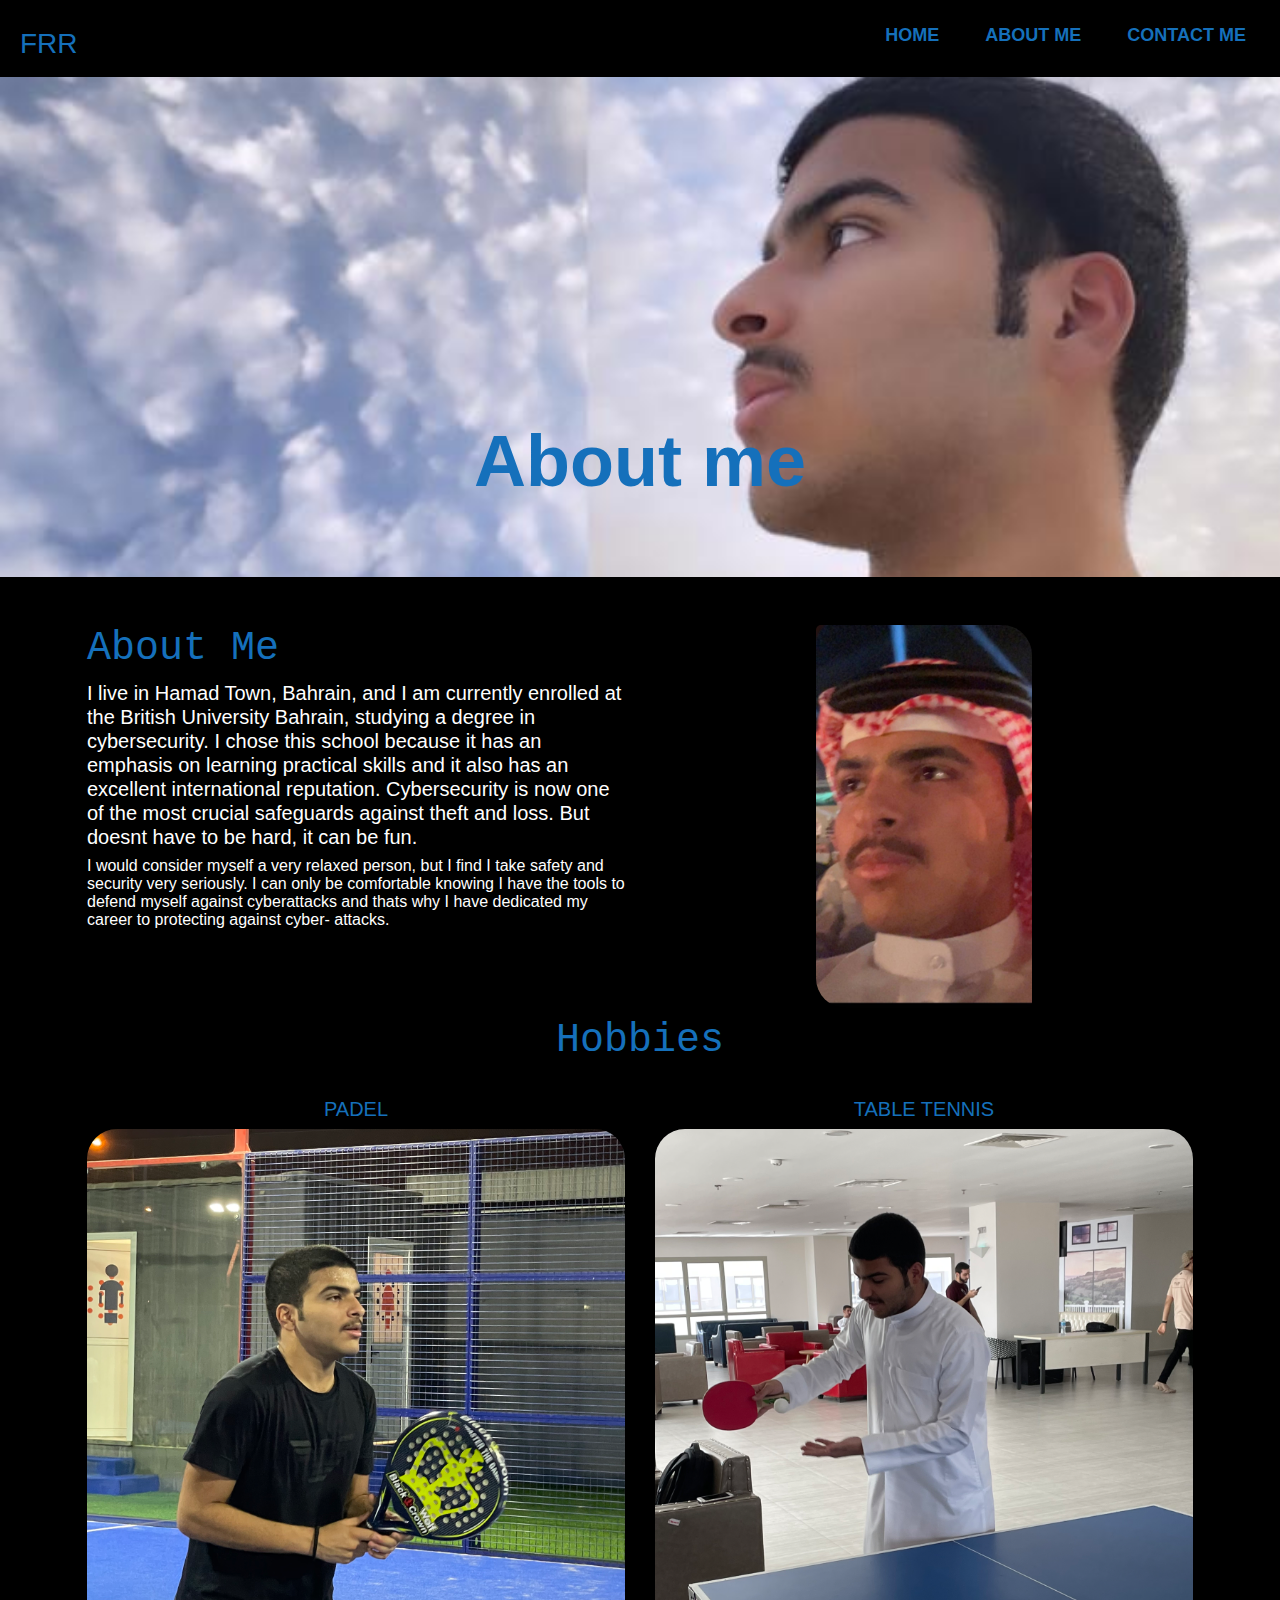
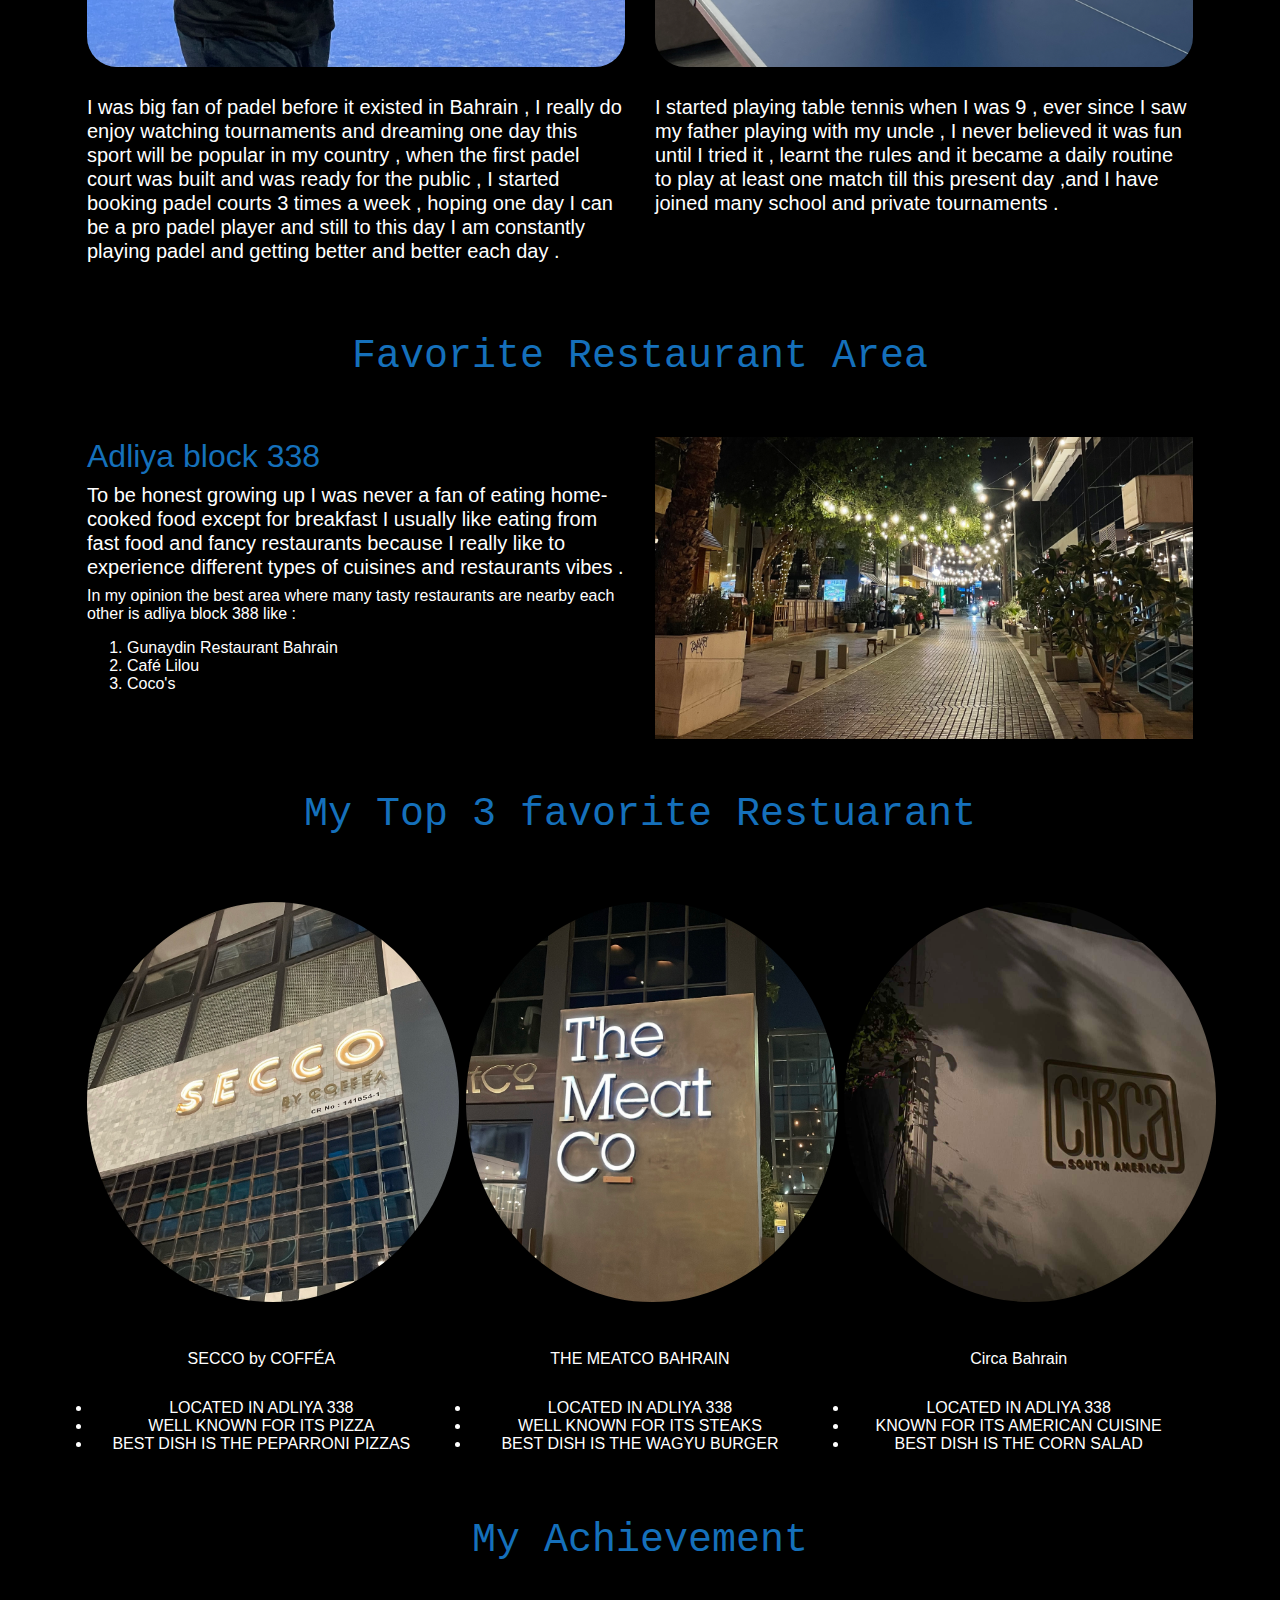
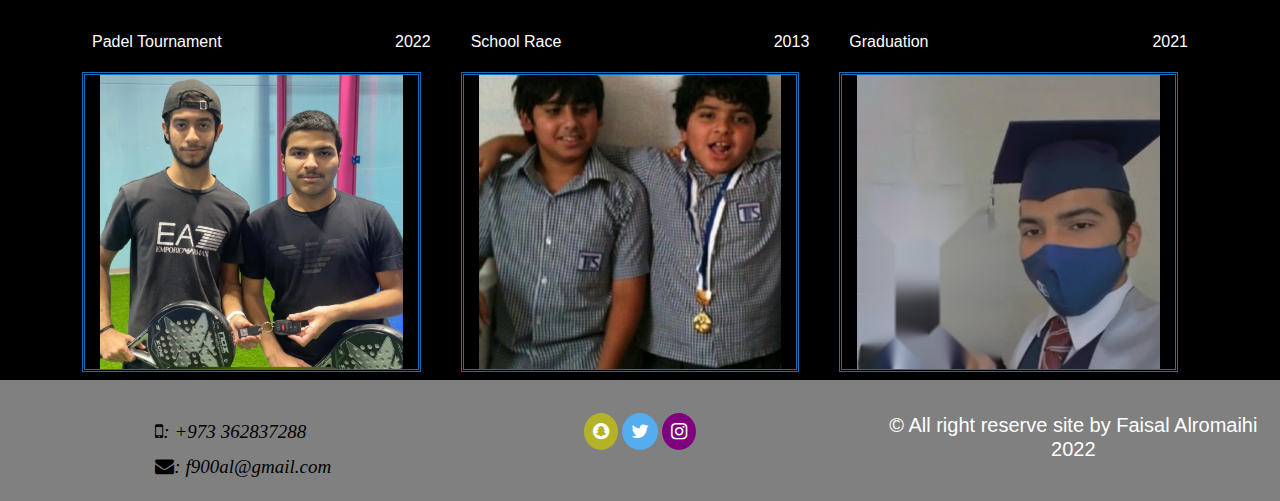
<file: about.html>
<!DOCTYPE html>
<html lang="en">

<head>
  <title>FAISAL - About Me</title>
  <meta charset="utf-8">
  
  <meta name="author" content="faisal Alromaihi">
  <meta name="keywords" content="portfolio faisal FRR ">
  <meta name="description" content="an website about me ">


  <link rel="stylesheet" href="https://cdnjs.cloudflare.com/ajax/libs/font-awesome/4.7.0/css/font-awesome.min.css">
  <link rel="stylesheet" href="about.css">
  <link rel="stylesheet" href="general.css">
</head>

<body>
  <!-- navbar -->
  <nav class="navigation-bar">
    <!-- LOGO -->
    <div class="logo">FRR</div>

  
    <div class="nav-links">
      <!-- List -->
      <ul class="menu">
  <li><a href="index.html">HOME</a></li>
   <li><a href="about.html">ABOUT ME</a></li>
   <li><a href="contact.html">CONTACT ME</a></li>

      </ul>
    </div>
  </nav>

  <!-- start banner -->
  <div class="header-pic mb-4" style="background-image: url(image/headerpic.jpg); background-size: 100% ;height: 500px;">
 <div class="container text-center">
  <div class="row">
     <div class=" banner-text">
       <h2 class="banner_title">About me</h2>
         
        </div>
      </div>
    </div>
  </div>
  <!-- end banner -->

  <!-- start about me -->
  <!-- about section -->
  <section class="container margin_top-15">
    <div class="row margin_top-15">
      <div class="colum_s margin_top-15">
        <h1 class="blue-text">About Me</h1>
        <h4 class="text-white">I live in
          Hamad Town, Bahrain, and I am currently enrolled at the British University Bahrain,
          studying a degree in cybersecurity. I chose this school because it has an emphasis on
          learning practical skills and it also has an excellent international reputation.
          Cybersecurity is now one of the most crucial safeguards against theft and loss.  But
          doesnt have to be hard, it can be fun. </h4>
        <p class="text-white" style="color: white;">I would consider myself a very relaxed person, but I find I take safety and security very
          seriously. I can only be comfortable knowing I have the tools to defend myself against
          cyberattacks and thats why I have dedicated my career to protecting against cyber-
          attacks.
           </p>
      </div>
      <div class="colum_s how-img margin_top-15">
        <img src="image/faisal2.jpg" alt="image of me " class="img-fluid" style="border-radius: 5px 30px 5px 30px;" />
      </div>
    </div>
  </section>
  <!-- end about section -->

  <!-- hobbies section -->
  <section class="container">
    <div class="row">
      <h1 style="text-align: center;" class="blue-text">Hobbies</h1>


      <div class="colum_s margin_top-15">
        <h4 class="blue-text text-center">PADEL</h4>
        <img
          src="image/padel.jpg" alt="padel"
          class="img-responsive" style="width:100%;  border-radius: 30px;">
        <h4 class="margin_top-15" style="color: white;"> I was big fan of padel before it existed in Bahrain , I really do enjoy watching tournaments and dreaming one day this sport will be popular in my country , when the first padel court was built and was ready for the public , I started booking padel courts 3 times a week ,
           hoping one day I can be a pro padel player and still to this day I am constantly playing padel and getting better and better each day . </h4>

      </div>

      <div class="colum_s margin_top-15">
        <h4 class="blue-text text-center">TABLE TENNIS</h4>
       <img
          src="image/ping.jpg" alt="pingpong"
          class="img-responsive" style="width:100%;  border-radius: 30px;">
        <h4 class="margin_top-15" style="color: white;">I started playing table tennis when I was 9 , ever since I saw my father playing with my uncle , I never believed it was fun until I tried it ,
       learnt the rules and it became a daily routine to play at least one match till this present day ,and I have joined many school and private tournaments . </h4>
      </div>

    </div>
  </section>
  <!-- end hobbies section -->

  <!-- resturant ection -->
  <section class="container margin_top-3 ">
    <div class="row">
      <h1 style="text-align: center;" class="blue-text margin_top-15">Favorite Restaurant Area</h1>

      <div class="colum_s margin_top-3 ">
        <h2 class="blue-text">Adliya block 338</h2>
        <h4 class="text-white">To be honest growing up I was never a fan of eating home-cooked food except for breakfast I 
        usually like eating from fast food  and fancy restaurants because I really like to experience different types of cuisines and restaurants vibes .</h4>
        <p class="text-white"> In my opinion the best area where many tasty restaurants are nearby each other is adliya block 388 like :  </p>

        <ol style="color: white;">
          <li>Gunaydin Restaurant Bahrain</li>
      <li>Café Lilou</li>
          <li>Coco's</li>
     </ol>
      </div>
      <div class="colum_s margin_top-3  ">
        <img src="image/area.jpg" alt="fav area" class="img-fluid" style="width: 100%;" />
      </div>
    </div>
    
  </section>

  <!-- end resturant section -->

  <!-- top restaurant picture  -->


  <section class="container margin_top-3 ">
    <h1 style="text-align: center;" class="blue-text">My Top 3 favorite Restuarant</h1>
    <div class="row margin_top-3 ">
      <div class="colum_f">
    <div class="Resturent">
          <img src="image/secco.jpg" alt="secco"  style="border-radius:50%;" class="margin_bottom-05 pics-10" />
        </div>
        <div class="row margin_top-05">
          <p class="text-center text-white margin_top-3 ">SECCO by COFFÉA  </p>
          <ul class="text-white text-center">
            <li>LOCATED IN ADLIYA 338</li>
         <li>WELL KNOWN FOR ITS PIZZA</li>
            <li>BEST DISH IS THE PEPARRONI PIZZAS</li>
           
          </ul>
        </div>
      </div>
      <div class="colum_f">
        <div class="Resturent">
          <img src="image/meat.jpg" alt="meatco"  style="border-radius:50%;" class="margin_bottom-05 pics-10" />
        </div>
        <div class="row margin_top-05">
          <p class="text-center text-white margin_top-3 ">THE MEATCO BAHRAIN</p>
          <ul class="text-white text-center">
         <li>LOCATED IN ADLIYA 338</li> 
            <li>WELL KNOWN FOR ITS STEAKS</li>
            <li>BEST DISH IS THE WAGYU BURGER </li>
        
          </ul>
        </div>
      </div>
      <div class="colum_f">
        <div class="Resturent">
          <img src="image/circa.jpg" alt="circa"  style="border-radius:50%;" class="margin_bottom-05 pics-10" />
        </div>
        <div class="row margin_top-05">
       <p class="text-center text-white margin_top-3 ">Circa Bahrain</p>
          <ul class="text-white text-center">
       <li>LOCATED IN ADLIYA 338</li>
            <li>KNOWN FOR ITS AMERICAN CUISINE</li>
       <li>BEST DISH IS THE CORN SALAD</li>
      
          </ul>
        </div>
      </div>
    </div>
  </section>
  <!-- end picture section -->

  <!-- start my achievement -->
  <section class="container margin_top-3 ">

    <h1 style="text-align: center;" class="blue-text">My Achievement</h1>

    <div class="row margin_top-3 ">
      <div class="colum_f">
      <div class="row">
          <div class="colum_s">
            <p class="text-white">Padel Tournament</p>
          </div>
          <div class="colum_s">
         <p class="text-white text-end">2022</p>
          </div>

          <div class="row">
            <div class="ach_img">
           <img src="image/padeltour.jpg" alt="padeltour" class="pics-10"  />
              <div>I joined a private padel tournament on 12/5/2022 with my closest friend I chose my team partner because we have joined many tournaments together and we really do understand so many game strategies we have
                 faced many difficult teams in this tournament but we came with the win and we have won a 2022 toyota land cruiser . </div>
         </div>
          </div>

        </div>
      </div>
      <div class="colum_f">
        <div class="row">
          <div class="colum_s">
            <p class="text-white">School Race</p>
       </div>
          <div class="colum_s ">
            <p class="text-white text-end">2013</p>
          </div>

          <div class="row">
        <div class="ach_img">
              <img src="image/tourn.jpg" alt="tour" class="pics-10" />
          <div>I joined a race tournament in 2013 , were we was competing against many different schools at that time I really worked hard trying to increase my stamina ,
                 I was hoping to win at first place but I ended winning at second place , and I got awarded with a gold medal .  </div>
            </div>
          </div>

        </div>
      </div>
      <div class="colum_f">
        <div class="row">
          <div class="colum_s">
      <p class="text-white">Graduation</p>
          </div>
       <div class="colum_s ">
       <p class="text-white text-end">2021</p>
    </div>


   <div class="row">
     <div class="ach_img">
   <img src="image/gardu.jpg" alt="achieve" class="pics-10" />
<div>After a long 12 years I graduated from my first and last school which is  talent international and the infant school I really studied hard , 
        it was the  toughest of my life</div>
     </div>
   </div>

        </div>
      </div>
    </div>

  </section><br>
  <!-- end my achievement -->

  <!-- start footer -->
  <footer class="container-fluid text-center" style="background-color: gray;">
    <div class="row">
      <div class="colum_f"><br>
    <p class="fa fa-mobile" style="display: flex; padding-bottom: 0%; margin-left:35% ;">
       <i>: +973 362837288</i>
        </p>
        <p class="fa fa-envelope" style="display: flex; padding-top: 0%; margin-left:35%;">
       <i>: f900al@gmail.com</i>
     </p>
      </div>
      <div class="colum_f"> <br>
     <a href="https://t.snapchat.com/P3ha7VRt" target="_blank" class="fa fa-snapchat"></a>
     <a href="https://twitter.com/alromaihi_7" target="_blank" class="fa fa-twitter"></a>
     <a href="https://instagram.com/iiqq" target="_blank" class="fa fa-instagram"></a>



   </div>
      <div class="colum_f"><br>
    <h4 style="color: white;">© All right reserve site by Faisal Alromaihi 2022</h4>
      </div>

    </div>
    </footer>

    <!-- end footer -->

</body>

</html>
</file>
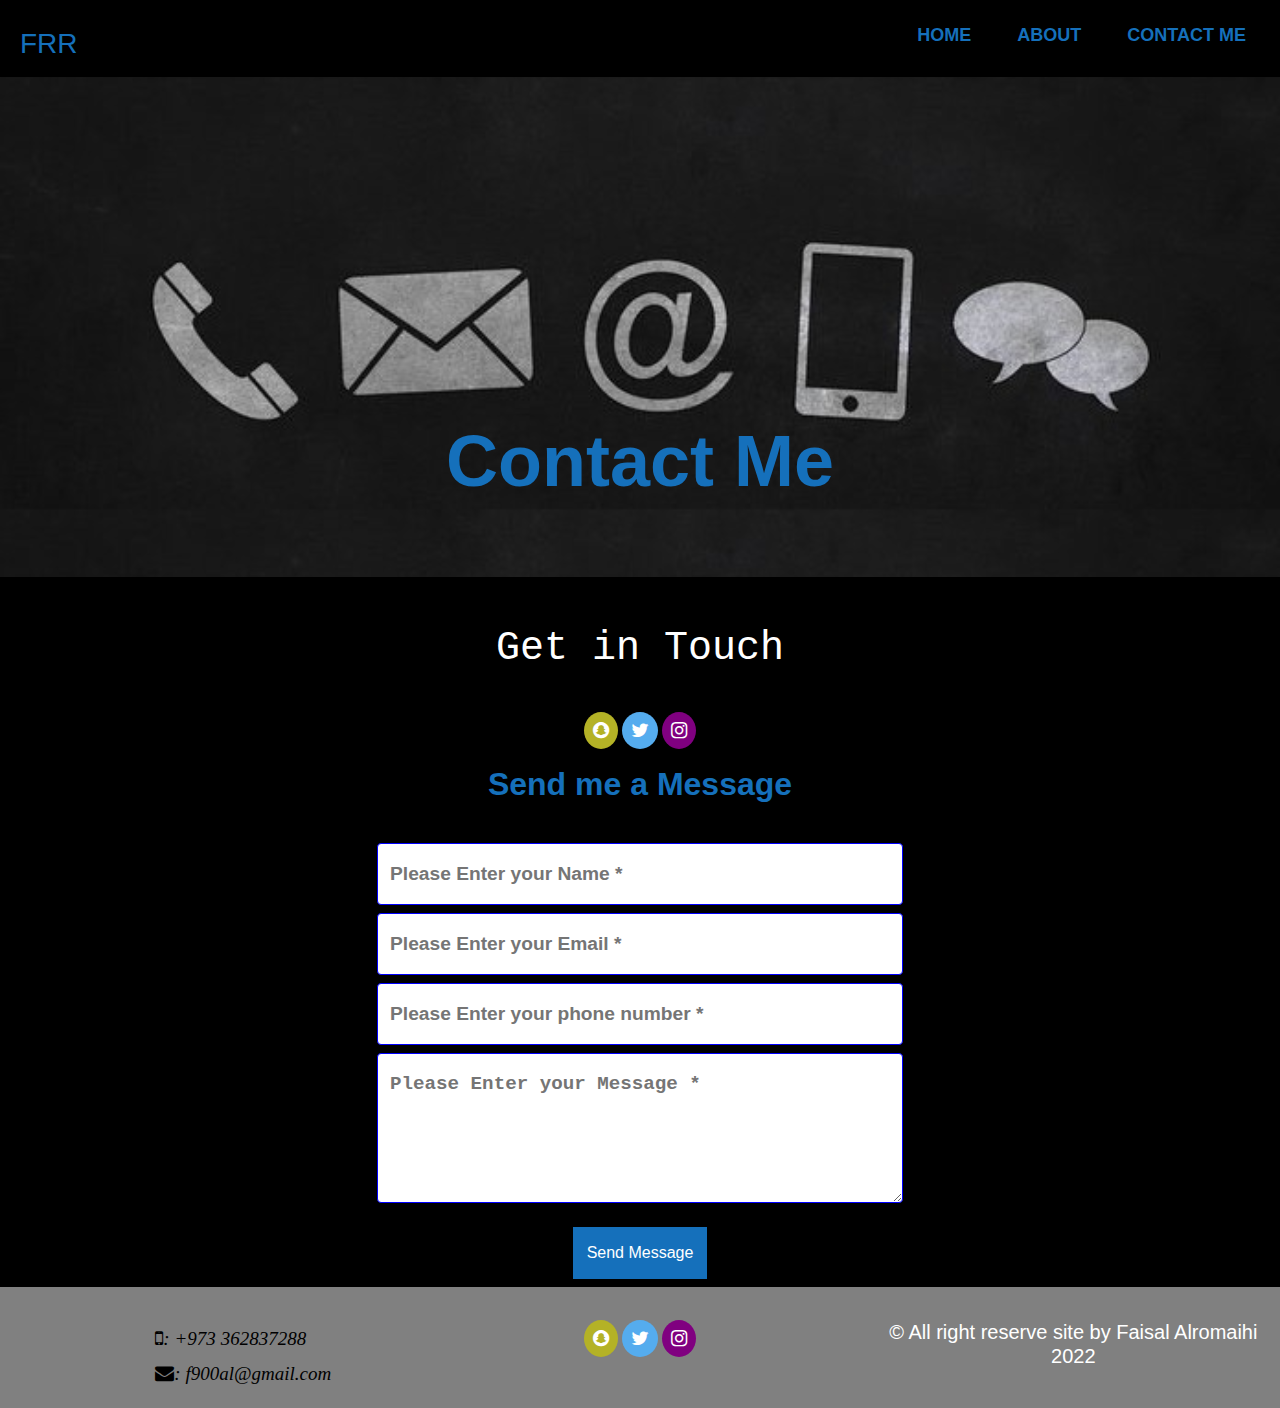
<file: contact.html>
<!DOCTYPE html>
<html lang="en">

<head>
  <title>FAISAL - Contact Me</title>
  <meta charset="utf-8">
  <meta name="author" content="faisal Alromaihi">
  <meta name="keywords" content="portfolio faisal FRR ">
  <meta name="description" content="an website about me ">


  <link rel="stylesheet" href="https://cdnjs.cloudflare.com/ajax/libs/font-awesome/4.7.0/css/font-awesome.min.css">
  <link rel="stylesheet" href="contact.css">
  <link rel="stylesheet" href="general.css">
</head>

<body>
   <!-- navigation bar  -->
   <nav class="navigation-bar">
    <!-- LOGO -->
 <div class="logo">FRR</div>

    <div class="nav-links">
      <!-- List -->
      <ul class="menu">
    <li><a href="index.html">HOME</a></li>
      <li><a href="about.html">ABOUT</a></li>
    <li><a href="contact.html">CONTACT ME</a></li>

   </ul>
    </div>
  </nav>
  <!-- end navbar -->

  <!-- start banner -->
  <div class="jumbotron" style="background-image: url(image/connny.jpg); background-size: 100%; height: 500px;">
    <div class="container text-center">
    <div class="row">
      <div class=" banner-text">
      <h2 class="banner_title">Contact Me</h2>
          
    </div>
      </div>
    </div>
  </div>
  <!-- end banner -->

  <section class="container contact-form">
    <h1 style="color: white; text-align: center;" class="margin_top-3 ">Get in Touch</h1>
    <!--  social icon -->
    <div class="container">
      <div class="row margin_top-15 mt">
        <div class="social">
        <center> <a href="#" class="fa fa-snapchat"></a>
        <a href="#" class="fa fa-twitter"></a>
      <a href="#" class="fa fa-instagram"></a>
   </center>
    </div>
  </div>
      <h2 style="text-align: center; font-weight: bold;" class="margin_top-1 blue-text">Send me a  Message</h2>
      <!-- social icon  -->
      <div class="row margin_top-05 justify-content-center">
        <div class="colum_s margin_top-15 text-center">
          <form method="post">
      <div class="form-group margin_bottom-05 margin_top-05">
        <input type="text" name="txtName" class="form-control" placeholder="Please Enter your Name *" value="" />
       </div>
       <div class="form-group margin_bottom-05 margin_top-05">
         <input type="text" name="txtEmail" class="form-control" placeholder="Please Enter your Email *"
       value="" />
       </div>
            <div class="form-group margin_bottom-05 margin_top-05">
        <input type="text" name="txtPhone" class="form-control" placeholder="Please Enter your phone number *"
          value="" />
       </div>
     <div class="form-group margin_bottom-05 margin_top-05">
         <textarea name="txtMsg" class="form-control" placeholder="Please Enter your Message *"
        style="width: 100%; height: 150px;"></textarea>
         </div>
        <div class="form-group margin_top-15">
              <button type="button" class="btn blue-btn">Send Message</button>
        </div>
       </form>
    </div>
      </div>
    </div>
  </section>
  <br>
  <!-- start footer -->
  <footer class="container-fluid text-center" style="background-color: gray;">
  <div class="row">
      <div class="colum_f"><br>
    <p class="fa fa-mobile" style="display: flex; padding-bottom: 0%; margin-left:35% ;">
          <i>: +973 362837288</i>
        </p>
        <p class="fa fa-envelope" style="display: flex; padding-top: 0%; margin-left:35%;">
          <i>: f900al@gmail.com</i>
     </p>
      </div>
  <div class="colum_f"> <br>
  <a href="https://t.snapchat.com/P3ha7VRt" target="_blank" class="fa fa-snapchat"></a>
    <a href="https://twitter.com/alromaihi_7" target="_blank" class="fa fa-twitter"></a>
      <a href="https://instagram.com/iiqq" target="_blank" class="fa fa-instagram"></a>

      </div>
     <div class="colum_f"><br>
       <h4 style="color: white;">© All right reserve site by Faisal Alromaihi 2022</h4>
      </div>
   </div>
    
  </footer>
    <!-- end footer -->
</body>

</html>
</file>
<file: about.css>
* {
  box-sizing: border-box;
}
.how-img 
{
    text-align: center;
}
/*to adjust the width of the image*/
.how-img img{
    width: 40%;
} 
/*to adjust the picture of my top 3 fav restaurant*/
.Resturent{
  width: 372px;
  height:400px;
  float: left;
 }
 
 
 
 /* for my top 3 fav restaurant hover creating a border   */
 .Resturent:hover{
  cursor: pointer;
  border-color: #1570bb;
  border-style: double;
  border-width: 2px;

 }
 


/*for sizing the pictures of my achivement*/
.ach_img{
  position: relative;
  width: 100%;
  height:300px;
  float: left;
  margin-right: 10px;
  border-style: double;
  border-color: #1570bb;
 }

 /*this for the hover text design but its hidden until the user hovers over it */
.ach_img div{
  background: black;
  color: white;
  margin-bottom: 16px;

  position: absolute;
  bottom:0px;
  right:10px;
  
  visibility: hidden;
  transition: visibility 0s, opacity 0.9s linear;
  font-weight: bold;
  font-family: 'Gill Sans';
  opacity: 0;
 }
 
 /* Hover cursor pointer */
 .ach_img:hover{
  cursor: pointer;
 }
 /*when hovered it will be visible */
 .ach_img:hover div{
  width: fit-content;
  padding: 8px 15px;
  visibility: visible;
  opacity: 0.7; 
  
 }
</file>
<file: general.css>
body{
    font-family: Arial, Helvetica, sans-serif;
    background-color:black ;
}

/* NAVBAR STYLING STARTS */

/*to design the navbar*/
.navigation-bar {
    display: flex;  
    align-items: center;  
    justify-content: space-between;  
    padding: 20px;  
    background-color: black;  
    color: #1570bb;
    font-size: 28px;
    }
    
    /*to edit the navigation buttons*/
    .nav-links a {  
      text-decoration: none;
      color: #1570bb;
      font-weight: bold;
      
    }
    
    /* NAVBAR MENU */
    
    .menu {  
    display: flex;    
    list-style: none;  
    gap: 1em;  
    font-size: 18px;
    
    }    
    .menu li:hover {  
    background-color: white;  
    border-radius: 5px;  
    transition: 0.3s ease;  
    color: #212529;
    }    
    .menu li {    
    padding: 5px 14px;
    }

/* Banner Start */
.banner_title {
    font-size: 4.5rem;
	color: #1570bb;
	font-weight: bold;
}
.banner_desc {
    font-size: 2rem;
}
.blue-text {
  color: #1570bb;
}
.banner-text {
    text-align: center;
    position: absolute;
    top: 50%;
    left: 50%;
    transform: translate(-50%, -50%); 
    color: white;
}
/* Banner End */

/* Blue Color Button */
.blue-btn{
    background-color: #1570bb;
    color: white;
  }
/* Blue Color Button End*/
.text-center {
    text-align: center!important;
}

/* the sizing of the Container CSS */
.container {
    width: 100%;
    padding-right: .75rem;
    padding-left: .75rem;
    margin-right: auto;
    margin-left: auto;
}

/* Container End */

/* Row CSS */
.row>* {
    flex-shrink: 0;
    width: 100%;
    max-width: 100%;
    padding-right: 15px;
    padding-left: 15px;
    margin-top: 15px;
}
.row {
    
    display: flex;
    flex-wrap: wrap;
    margin-top: -10px;
    margin-right: -10px;
    margin-left: -10px ;
    
}

/* Row End */
h1, h2, h3, h4, h5, h6 {
    margin-top: 0;
    margin-bottom: 0.5rem;
    font-weight: 500;
    line-height: 1.2;
}
p {
    margin-top: 0;
    margin-bottom: 1rem;
}
.margin_bottom-3 {
    margin-bottom: 3rem!important;
}
.margin_top-3 {
    margin-top: 3rem!important;
}
h4 {
    font-size: 20px;
}

/* Button CSS */
.btn {
    display: inline-block;
    font-weight: 400;
    line-height: 1.5;
    text-align: center;
    text-decoration: none;
    vertical-align: middle;
    cursor: pointer;

    border: 1px solid transparent;
    padding: .800rem .800rem;
    font-size: 1rem;
    transition: all 0.8s;
}
.btn:hover {
    color: #212529;
    border-radius: 2.25rem;
}

.btn:active{
    color:#1570bb;
    background-color:white;
    
}

/* Button CSS End */
.margin_bottom-05 {
    margin-bottom: 0.5rem!important;
}
.margin_top-05 {
    margin-top: 0.5rem!important;
}
.margin_top-15 {
    margin-top: 1.5rem!important;
}
.margin_top-1 {
    margin-top: 1rem!important;
}
.justify-content-center {
    justify-content: center!important;
}
.text-white{
    color: white !important;
}


.text-grey {
   
    color: #6c757d!important;
}
dl, ol, ul {
    margin-top: 0;
    margin-bottom: 1rem;
}
*, ::after, ::before {
    box-sizing: border-box;
    margin: 0;
}

.img-fluid {
    max-width: 100%;
    height: auto;
}
::-webkit-scrollbar {
    width: 0px;
    background: grey; /* make scrollbar transparent */
}
.text-end {
    text-align: right!important;
}
    
   
   
    
  
    
    .colum_s {
        flex: 0 0 auto;
        width: 50%;
    }
    .colum_f {
        flex: 0 0 auto;
        width: 33.33333333%;
    }

    
   
  
    
.fa {
    padding: 9px;
   font-size: 19px;
     text-align: center;
   text-decoration: none;
   border-radius: 50%;
 }
 
 .fa-twitter:hover {
     opacity: 0.7;
     background-color : white;
 }
 
 .fa-instagram:hover {
   opacity: 0.7;
 background-color : white;
 }
 
 .fa-snapchat:hover {
   opacity: 0.7;
 background-color : white;
 }
 
 .fa-twitter {
   background: #55ACEE;
   color: white;
 }
 .fa-instagram {
   background: purple;
   color: white;
 }
 .fa-snapchat {
   background: #b4b226;
   color: white;
 }
    
     h2 {
        font-size: 2rem;
    }
     h1{
        font-size: 2.5rem;
        font-family:monospace;
    }
    .container {
        max-width: 1140px;
    }

    .pics-10{
width: 100%;
height: 100%;

    }
</file>
<file: contact.css>
/*to create the design of the form box*/
.form-control {
    display: block;
    width: 100%;
    font-weight: 900;
    color: #212529;
    padding: 0.375rem 0.75rem;
    font-size: 1.2rem;
    background-color: #fff;
    
    border: 1px solid blue;
    line-height: 2.5;
    border-radius: 0.25rem;
    
}
</file>
